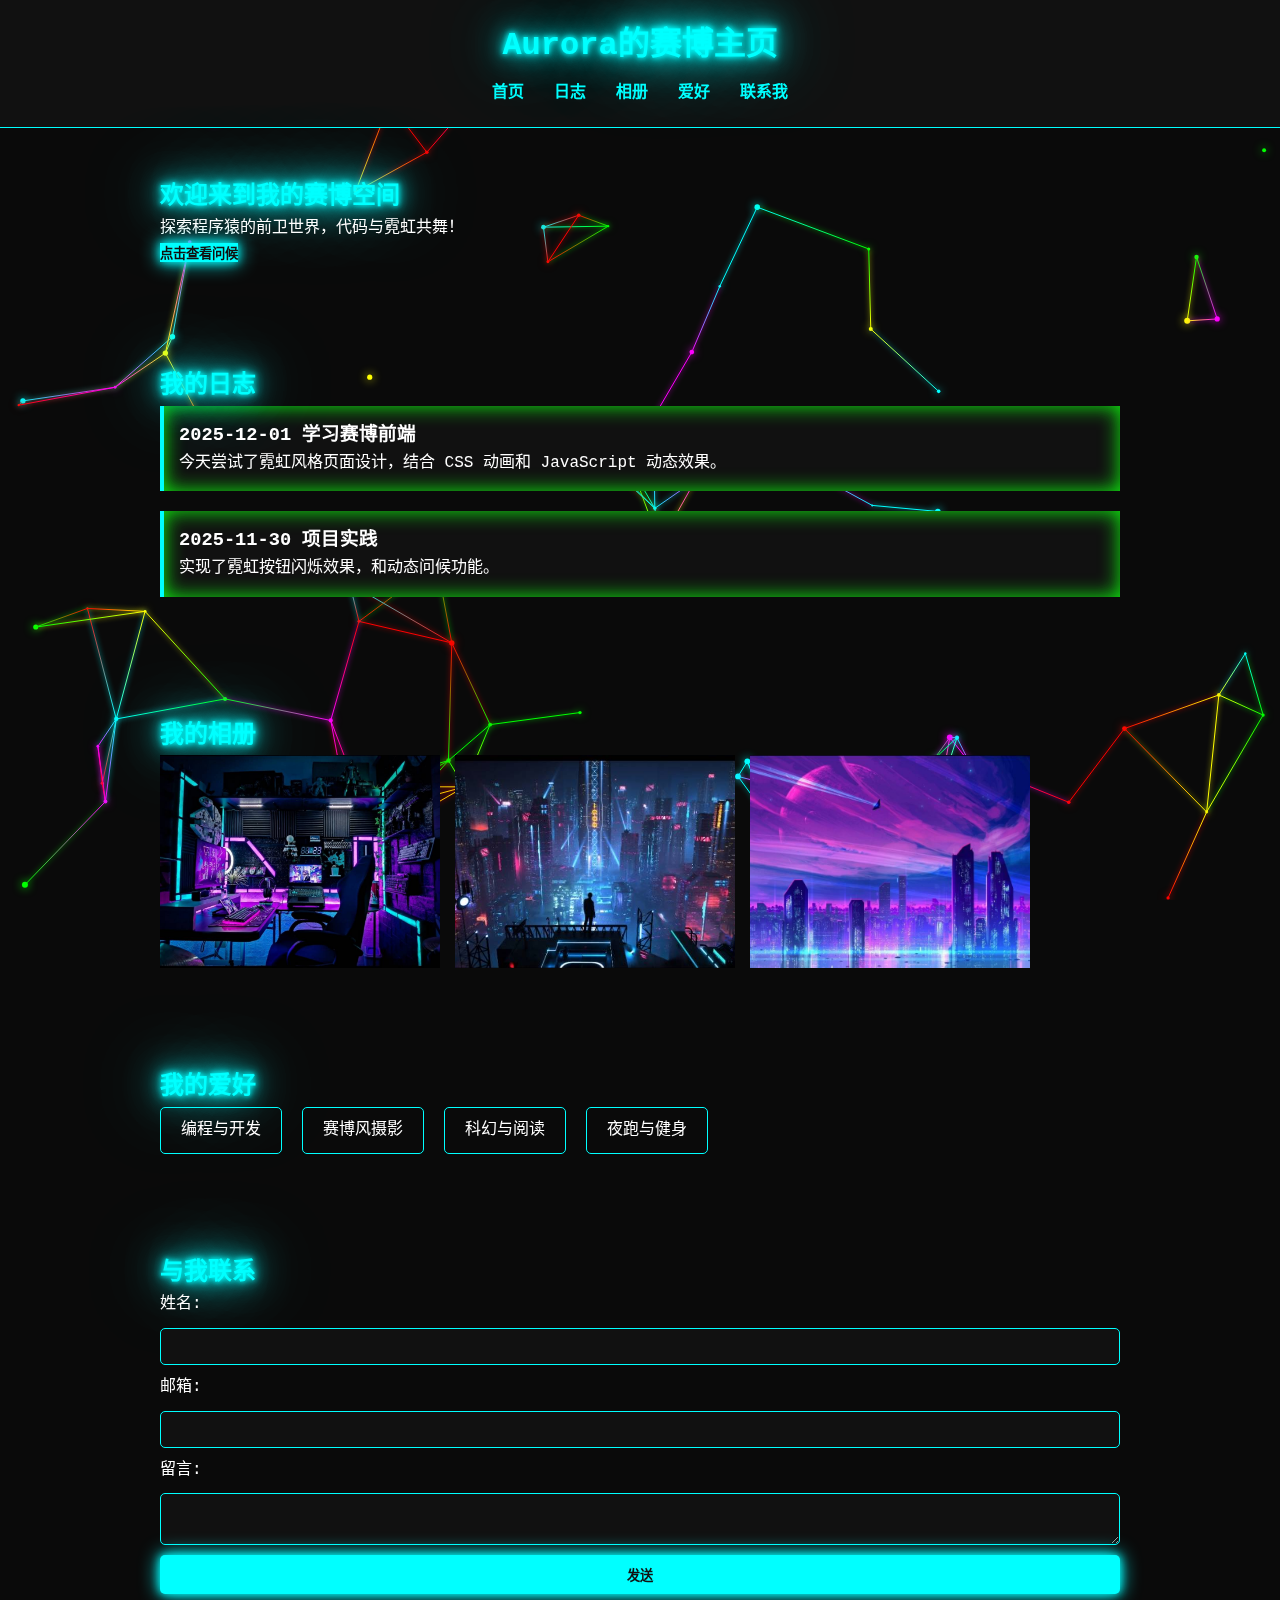
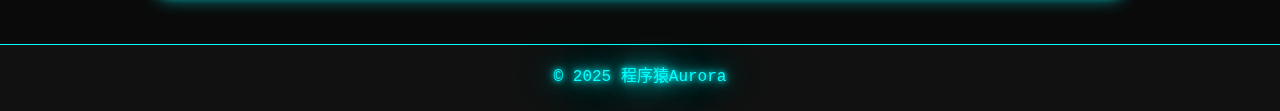
<file: index.html>
﻿<!DOCTYPE html><html lang="zh-CN">
<head>
    <meta charset="UTF-8">
    <meta name="viewport" content="width=device-width, initial-scale=1.0">
    <title>程序猿Aurora的赛博主页</title>
    <link rel="stylesheet" href="style.css">
</head>
<body>
    <!-- 背景 canvas -->
    <canvas id="bgCanvas"></canvas><!-- 顶部导航栏 -->
<header>
    <h1 class="neon-text">Aurora的赛博主页</h1>
    <nav>
        <ul>
            <li><a href="#home">首页</a></li>
            <li><a href="#blog">日志</a></li>
            <li><a href="#gallery">相册</a></li>
            <li><a href="#hobby">爱好</a></li>
            <li><a href="#contact">联系我</a></li>
        </ul>
    </nav>
</header>

<!-- 首页 -->
<section id="home">
    <h2 class="neon-text">欢迎来到我的赛博空间</h2>
    <p>探索程序猿的前卫世界，代码与霓虹共舞！</p>
    <button id="greetBtn" class="glow-button">点击查看问候</button>
    <p id="greetMsg" class="neon-text"></p>
</section>

<!-- 日志 -->
<section id="blog">
    <h2 class="neon-text">我的日志</h2>
    <article class="blog-card">
        <h3>2025-12-01 学习赛博前端</h3>
        <p>今天尝试了霓虹风格页面设计，结合 CSS 动画和 JavaScript 动态效果。</p>
    </article>
    <article class="blog-card">
        <h3>2025-11-30 项目实践</h3>
        <p>实现了霓虹按钮闪烁效果，和动态问候功能。</p>
    </article>
</section>

<!-- 相册 -->
<section id="gallery">
    <h2 class="neon-text">我的相册</h2>
    <div class="gallery-container">
        <img src="image1.jpg" alt="代码照片" class="floating">
        <img src="image2.jpg" alt="赛博街景" class="floating">
        <img src="image3.jpg" alt="咖啡与笔记本" class="floating">
    </div>
</section>

<!-- 爱好 -->
<section id="hobby">
    <h2 class="neon-text">我的爱好</h2>
    <ul class="hobby-list">
        <li>编程与开发</li>
        <li>赛博风摄影</li>
        <li>科幻与阅读</li>
        <li>夜跑与健身</li>
    </ul>
</section>

<!-- 联系我 -->
<section id="contact">
    <h2 class="neon-text">与我联系</h2>
    <form>
        <label for="name">姓名:</label>
        <input type="text" id="name" name="name" required>

        <label for="email">邮箱:</label>
        <input type="email" id="email" name="email" required>

        <label for="message">留言:</label>
        <textarea id="message" name="message" required></textarea>

        <button type="submit" class="glow-button">发送</button>
    </form>
</section>

<footer>
    <p class="neon-text">&copy; 2025 程序猿Aurora</p>
</footer>

<script src="script.js"></script>

</body>
</html>
</file>
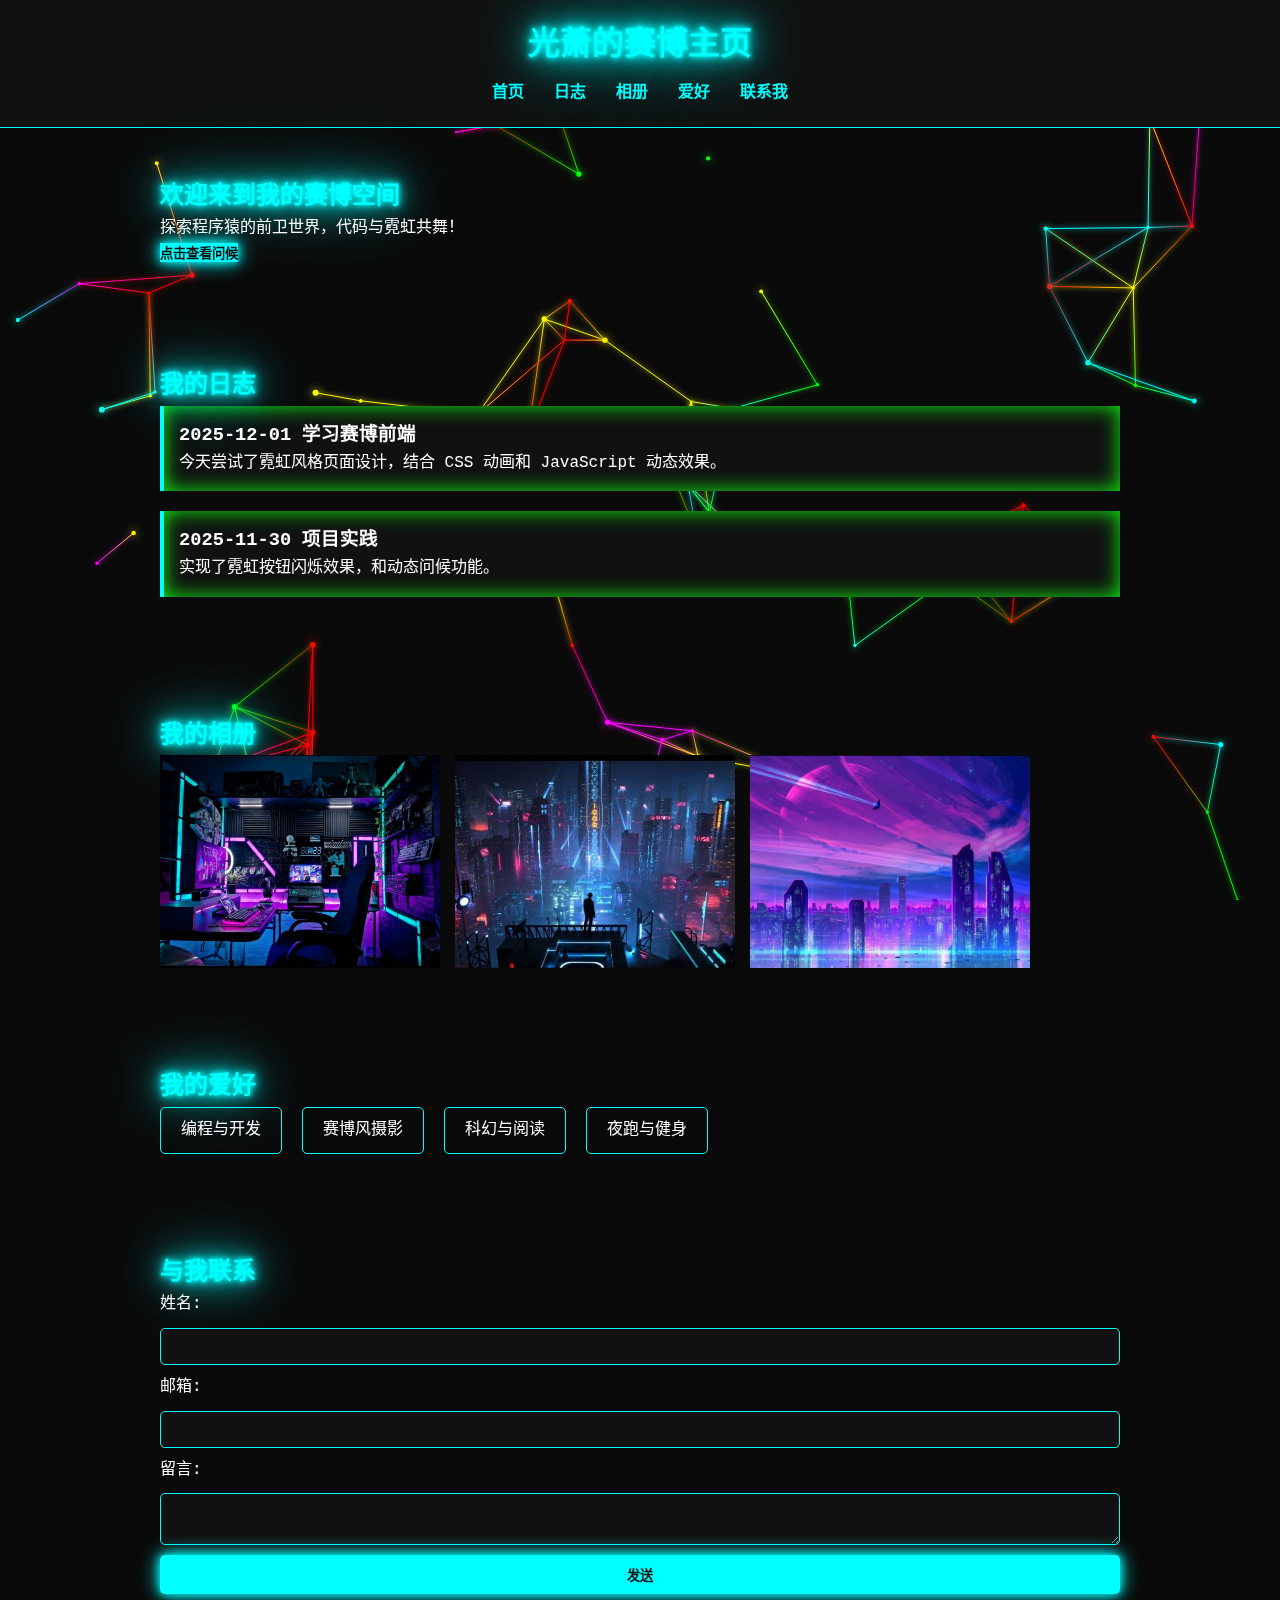
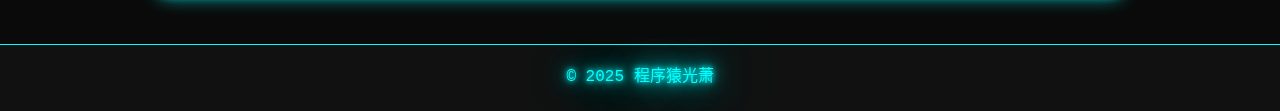
<file: Cyberhome/index.html>
﻿<!DOCTYPE html><html lang="zh-CN">
<head>
    <meta charset="UTF-8">
    <meta name="viewport" content="width=device-width, initial-scale=1.0">
    <title>程序猿光萧的赛博主页</title>
    <link rel="stylesheet" href="style.css">
</head>
<body>
    <!-- 背景 canvas -->
    <canvas id="bgCanvas"></canvas><!-- 顶部导航栏 -->
<header>
    <h1 class="neon-text">光萧的赛博主页</h1>
    <nav>
        <ul>
            <li><a href="#home">首页</a></li>
            <li><a href="#blog">日志</a></li>
            <li><a href="#gallery">相册</a></li>
            <li><a href="#hobby">爱好</a></li>
            <li><a href="#contact">联系我</a></li>
        </ul>
    </nav>
</header>

<!-- 首页 -->
<section id="home">
    <h2 class="neon-text">欢迎来到我的赛博空间</h2>
    <p>探索程序猿的前卫世界，代码与霓虹共舞！</p>
    <button id="greetBtn" class="glow-button">点击查看问候</button>
    <p id="greetMsg" class="neon-text"></p>
</section>

<!-- 日志 -->
<section id="blog">
    <h2 class="neon-text">我的日志</h2>
    <article class="blog-card">
        <h3>2025-12-01 学习赛博前端</h3>
        <p>今天尝试了霓虹风格页面设计，结合 CSS 动画和 JavaScript 动态效果。</p>
    </article>
    <article class="blog-card">
        <h3>2025-11-30 项目实践</h3>
        <p>实现了霓虹按钮闪烁效果，和动态问候功能。</p>
    </article>
</section>

<!-- 相册 -->
<section id="gallery">
    <h2 class="neon-text">我的相册</h2>
    <div class="gallery-container">
        <img src="image1.jpg" alt="代码照片" class="floating">
        <img src="image2.jpg" alt="赛博街景" class="floating">
        <img src="image3.jpg" alt="咖啡与笔记本" class="floating">
    </div>
</section>

<!-- 爱好 -->
<section id="hobby">
    <h2 class="neon-text">我的爱好</h2>
    <ul class="hobby-list">
        <li>编程与开发</li>
        <li>赛博风摄影</li>
        <li>科幻与阅读</li>
        <li>夜跑与健身</li>
    </ul>
</section>

<!-- 联系我 -->
<section id="contact">
    <h2 class="neon-text">与我联系</h2>
    <form>
        <label for="name">姓名:</label>
        <input type="text" id="name" name="name" required>

        <label for="email">邮箱:</label>
        <input type="email" id="email" name="email" required>

        <label for="message">留言:</label>
        <textarea id="message" name="message" required></textarea>

        <button type="submit" class="glow-button">发送</button>
    </form>
</section>

<footer>
    <p class="neon-text">&copy; 2025 程序猿光萧</p>
</footer>

<script src="script.js"></script>

</body>
</html>
</file>
<file: style.css>
﻿/* 重置 */

* {
margin: 0;
padding: 0;
box-sizing: border-box;
}

body {
font-family: 'Courier New', monospace;
background-color: #0a0a0a;
color: #fff;
line-height: 1.6;
}

/* 背景 canvas */
#bgCanvas {
position: fixed;
top: 0;
left: 0;
width: 100%;
height: 100%;
z-index: -1;
background-color: #0a0a0a;
}

/* 霓虹文字效果 */
.neon-text {
color: #0ff;
text-shadow:
0 0 5px #0ff,
0 0 10px #0ff,
0 0 20px #0ff,
0 0 40px #0ff,
0 0 80px #0ff;
animation: flicker 2s infinite alternate;
}

@keyframes flicker {
0%, 19%, 21%, 23%, 25%, 54%, 56%, 100% { opacity: 1; }
20%, 22%, 24%, 55% { opacity: 0.4; }
}

/* 顶部导航 */
header {
background-color: #111;
padding: 20px 0;
text-align: center;
border-bottom: 1px solid #0ff;
}

header nav ul {
list-style: none;
display: flex;
justify-content: center;
gap: 30px;
margin-top: 10px;
}

header nav ul li a {
color: #0ff;
text-decoration: none;
font-weight: bold;
transition: color 0.3s;
}

header nav ul li a:hover {
color: #f0f;
}

/* 页面分区 */
section {
padding: 50px 20px;
max-width: 1000px;
margin: auto;
}

/* 日志卡片 */
.blog-card {
padding: 15px;
margin-bottom: 20px;
background-color: #111;
border-left: 4px solid #0ff;
box-shadow: 0 0 20px #0ff50f inset;
}

/* 相册 */
.gallery-container {
display: flex;
flex-wrap: wrap;
gap: 15px;
}

.gallery-container img {
width: 280px;
height:auto;
object-fit: cover;
transition: transform 0.3s, box-shadow 0.3s;
}

.gallery-container img:hover {
transform: scale(1.1);
box-shadow: 0 0 20px #f0f, 0 0 40px #0ff;
}

/* 图片浮动效果 */
.floating {
animation: float 3s ease-in-out infinite alternate;
}

@keyframes float {
0% { transform: translateY(0px); }
100% { transform: translateY(-15px); }
}

/* 爱好列表 */
.hobby-list {
list-style-type: none;
display: flex;
flex-wrap: wrap;
gap: 20px;
}

.hobby-list li {
padding: 10px 20px;
border: 1px solid #0ff;
border-radius: 5px;
text-align: center;
transition: 0.3s;
}

.hobby-list li:hover {
background-color: #0ff;
color: #000;
}

/* 表单 */
form {
display: flex;
flex-direction: column;
gap: 10px;
}

form input, form textarea, form button {
padding: 10px;
border-radius: 5px;
border: 1px solid #0ff;
background-color: #111;
color: #0ff;
}

form input:focus, form textarea:focus {
outline: none;
box-shadow: 0 0 10px #0ff;
}

.glow-button {
background-color: #0ff;
border: none;
color: #111;
cursor: pointer;
font-weight: bold;
text-transform: uppercase;
transition: 0.3s;
box-shadow: 0 0 10px #0ff, 0 0 20px #0ff;
}

.glow-button:hover {
box-shadow: 0 0 20px #f0f, 0 0 40px #f0f;
}

/* 页脚 */
footer {
text-align: center;
padding: 20px;
background-color: #111;
border-top: 1px solid #0ff;
}
</file>
<file: Cyberhome/style.css>
﻿/* 重置 */

* {
margin: 0;
padding: 0;
box-sizing: border-box;
}

body {
font-family: 'Courier New', monospace;
background-color: #0a0a0a;
color: #fff;
line-height: 1.6;
}

/* 背景 canvas */
#bgCanvas {
position: fixed;
top: 0;
left: 0;
width: 100%;
height: 100%;
z-index: -1;
background-color: #0a0a0a;
}

/* 霓虹文字效果 */
.neon-text {
color: #0ff;
text-shadow:
0 0 5px #0ff,
0 0 10px #0ff,
0 0 20px #0ff,
0 0 40px #0ff,
0 0 80px #0ff;
animation: flicker 2s infinite alternate;
}

@keyframes flicker {
0%, 19%, 21%, 23%, 25%, 54%, 56%, 100% { opacity: 1; }
20%, 22%, 24%, 55% { opacity: 0.4; }
}

/* 顶部导航 */
header {
background-color: #111;
padding: 20px 0;
text-align: center;
border-bottom: 1px solid #0ff;
}

header nav ul {
list-style: none;
display: flex;
justify-content: center;
gap: 30px;
margin-top: 10px;
}

header nav ul li a {
color: #0ff;
text-decoration: none;
font-weight: bold;
transition: color 0.3s;
}

header nav ul li a:hover {
color: #f0f;
}

/* 页面分区 */
section {
padding: 50px 20px;
max-width: 1000px;
margin: auto;
}

/* 日志卡片 */
.blog-card {
padding: 15px;
margin-bottom: 20px;
background-color: #111;
border-left: 4px solid #0ff;
box-shadow: 0 0 20px #0ff50f inset;
}

/* 相册 */
.gallery-container {
display: flex;
flex-wrap: wrap;
gap: 15px;
}

.gallery-container img {
width: 280px;
height:auto;
object-fit: cover;
transition: transform 0.3s, box-shadow 0.3s;
}

.gallery-container img:hover {
transform: scale(1.1);
box-shadow: 0 0 20px #f0f, 0 0 40px #0ff;
}

/* 图片浮动效果 */
.floating {
animation: float 3s ease-in-out infinite alternate;
}

@keyframes float {
0% { transform: translateY(0px); }
100% { transform: translateY(-15px); }
}

/* 爱好列表 */
.hobby-list {
list-style-type: none;
display: flex;
flex-wrap: wrap;
gap: 20px;
}

.hobby-list li {
padding: 10px 20px;
border: 1px solid #0ff;
border-radius: 5px;
text-align: center;
transition: 0.3s;
}

.hobby-list li:hover {
background-color: #0ff;
color: #000;
}

/* 表单 */
form {
display: flex;
flex-direction: column;
gap: 10px;
}

form input, form textarea, form button {
padding: 10px;
border-radius: 5px;
border: 1px solid #0ff;
background-color: #111;
color: #0ff;
}

form input:focus, form textarea:focus {
outline: none;
box-shadow: 0 0 10px #0ff;
}

.glow-button {
background-color: #0ff;
border: none;
color: #111;
cursor: pointer;
font-weight: bold;
text-transform: uppercase;
transition: 0.3s;
box-shadow: 0 0 10px #0ff, 0 0 20px #0ff;
}

.glow-button:hover {
box-shadow: 0 0 20px #f0f, 0 0 40px #f0f;
}

/* 页脚 */
footer {
text-align: center;
padding: 20px;
background-color: #111;
border-top: 1px solid #0ff;
}
</file>
